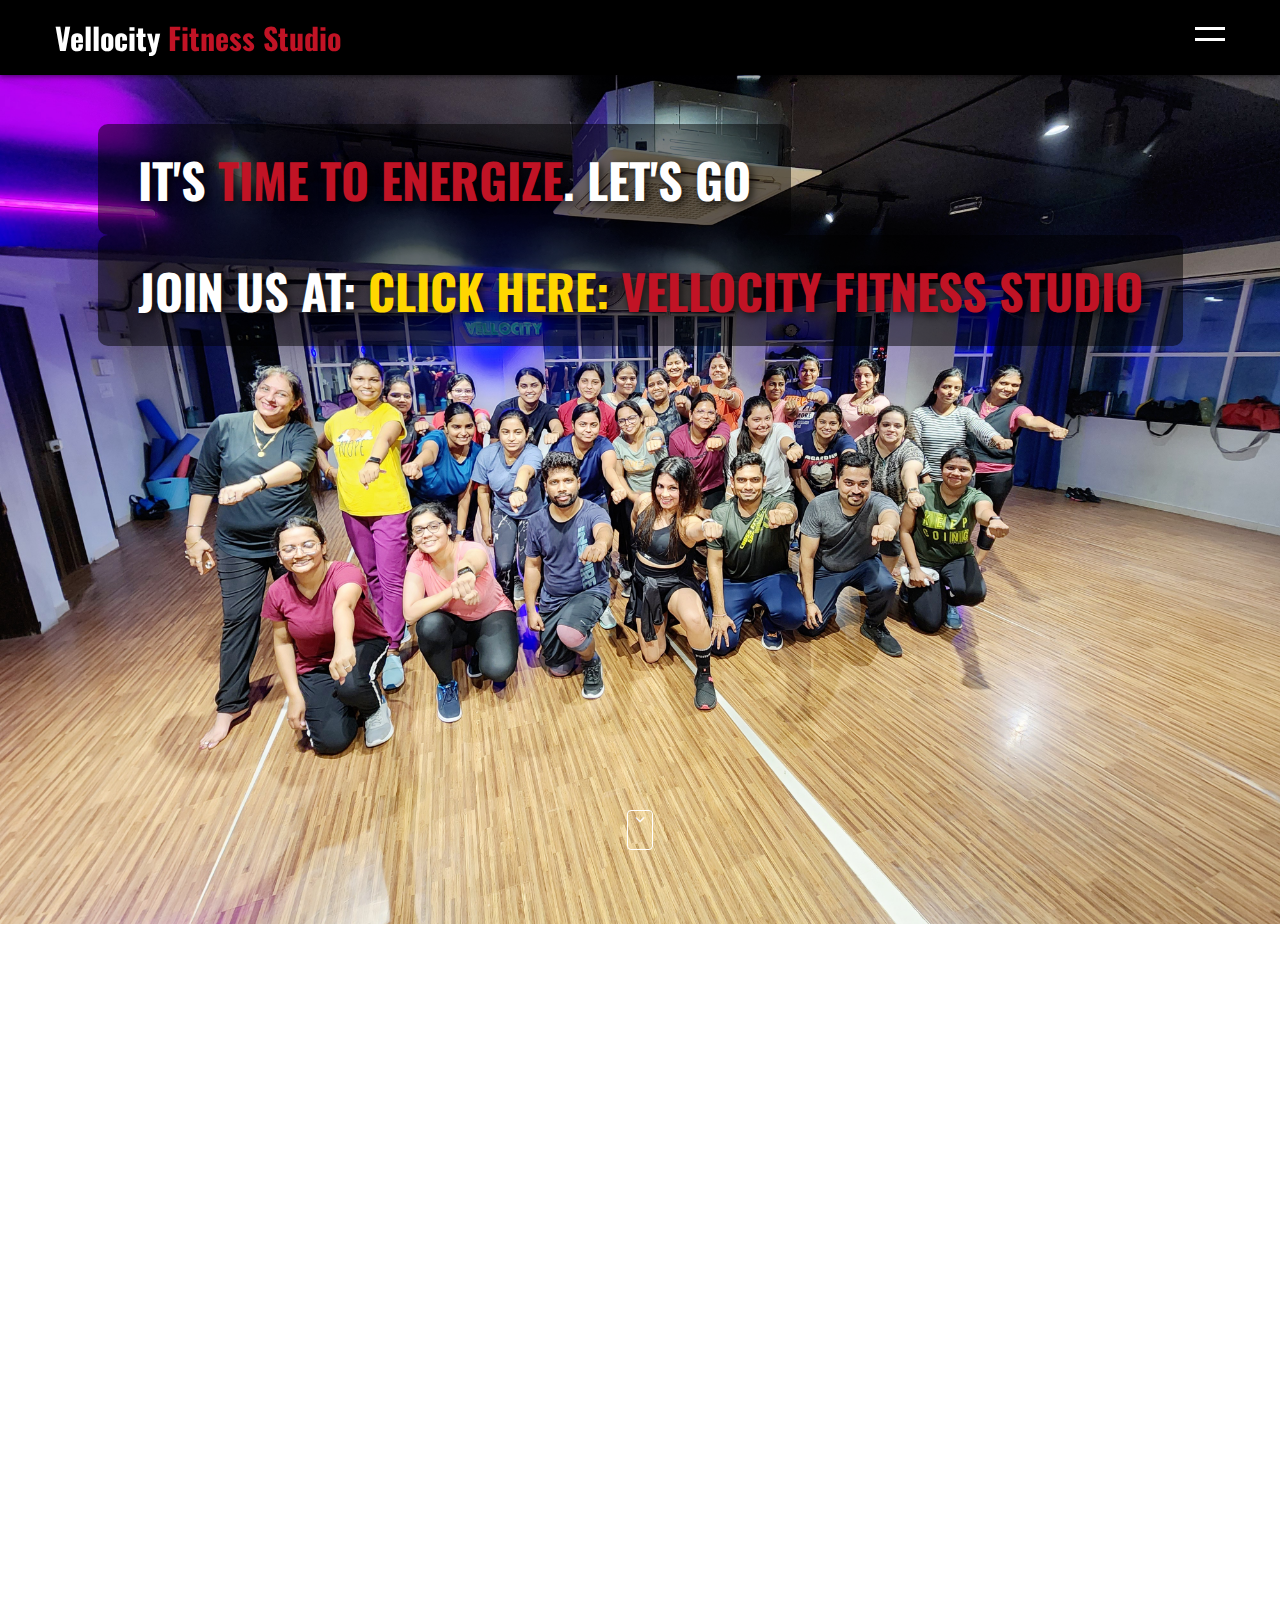
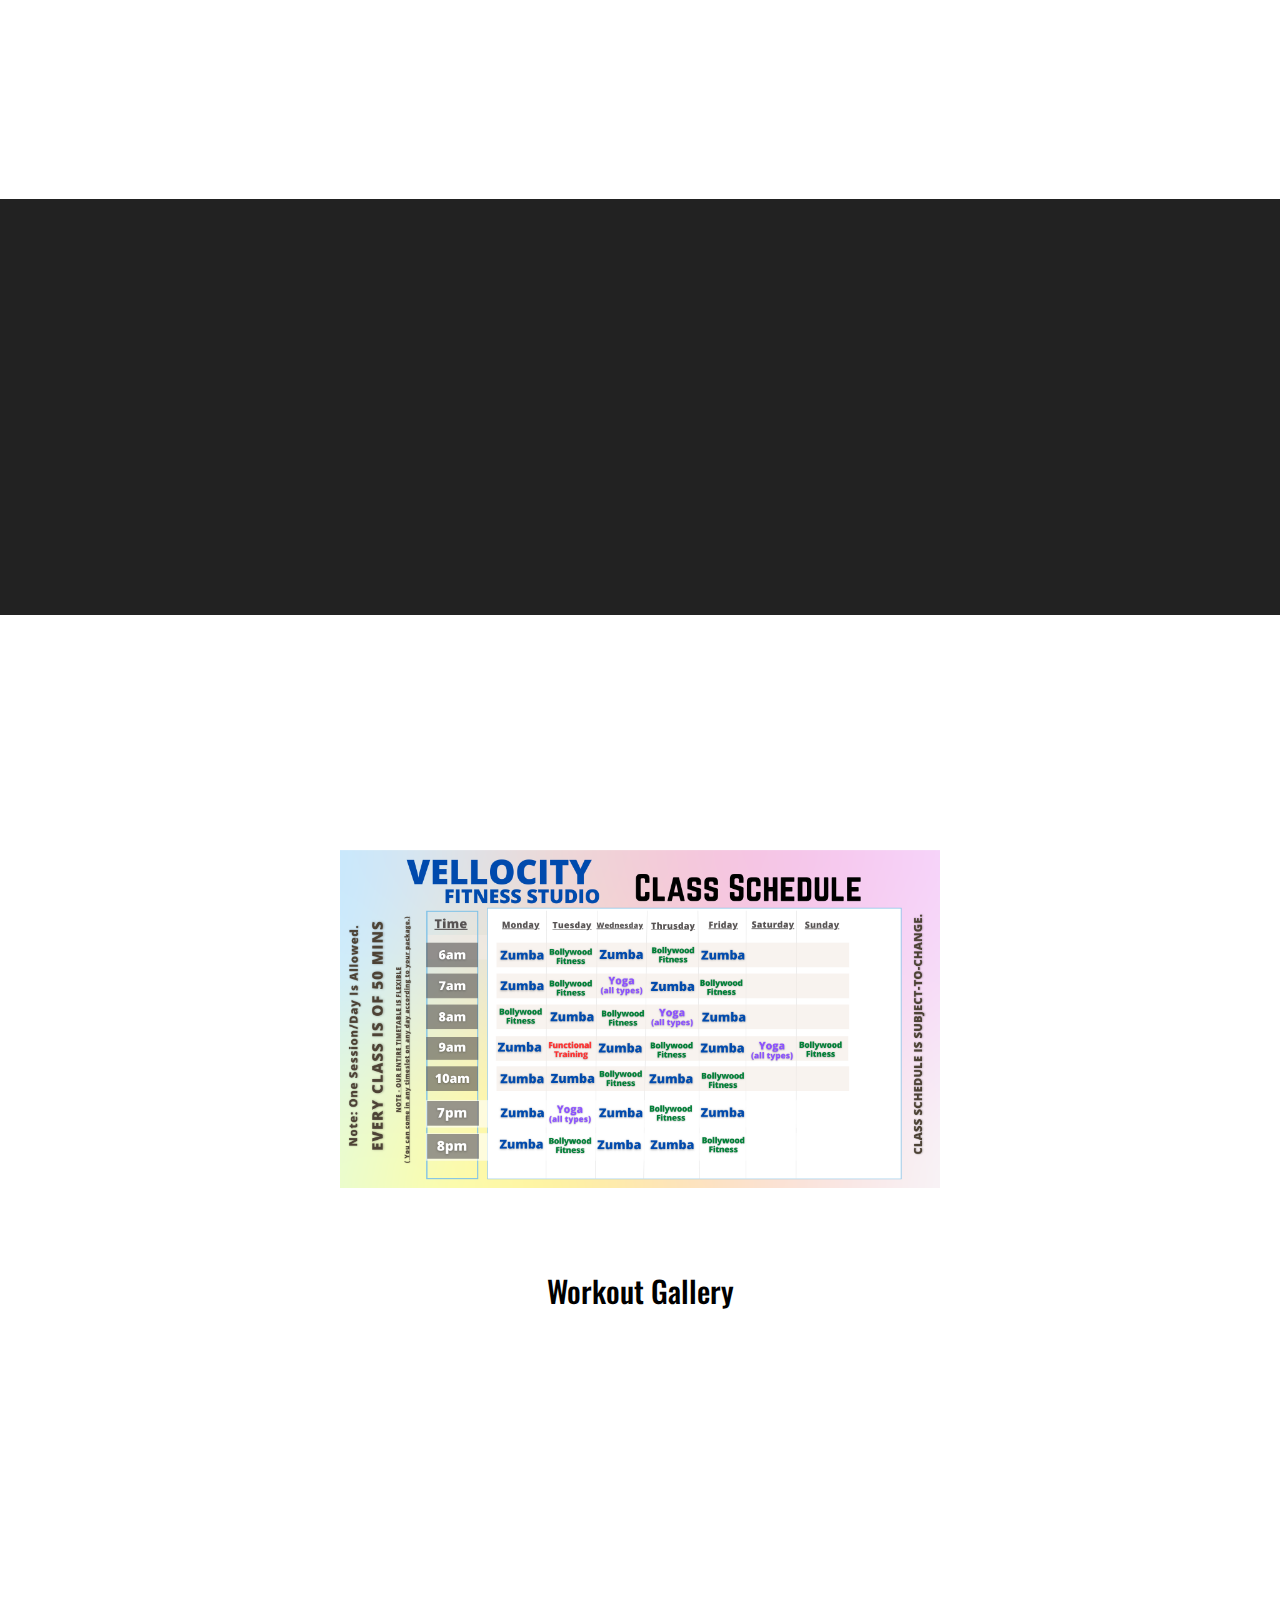
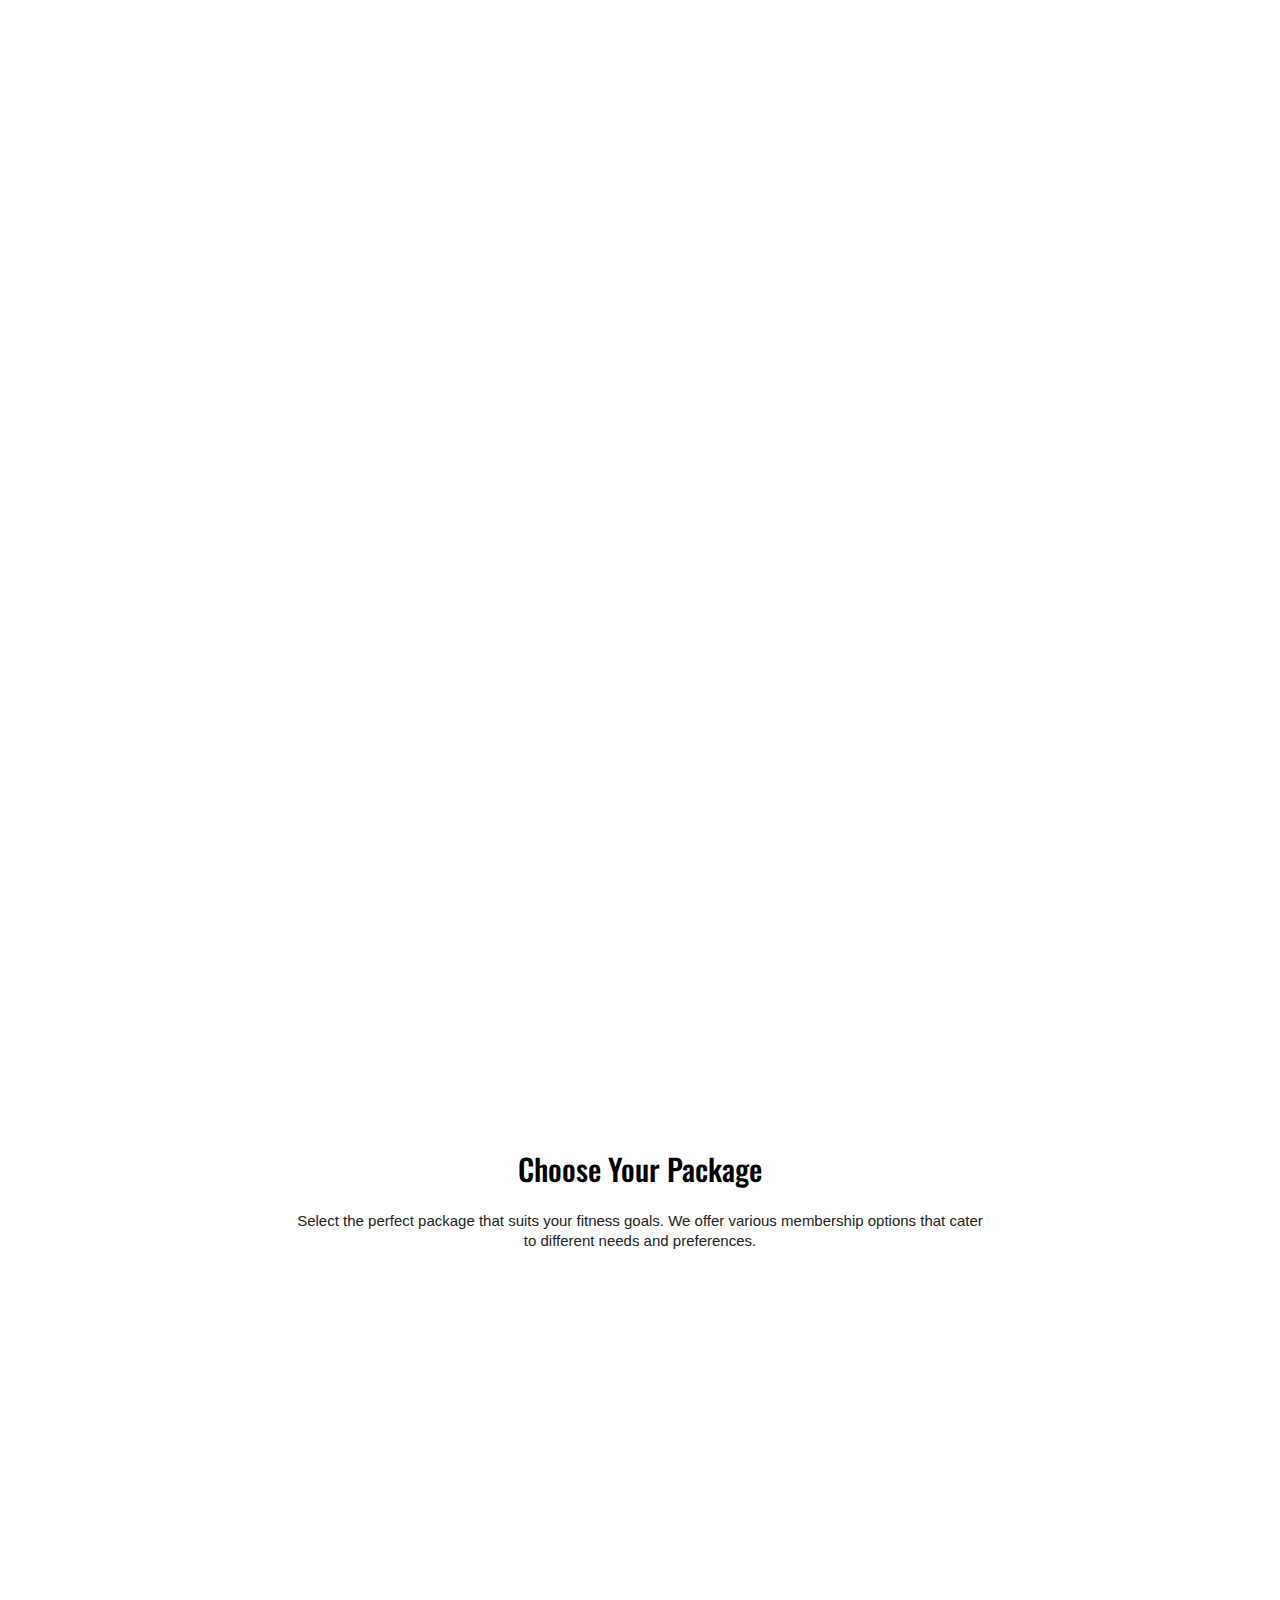
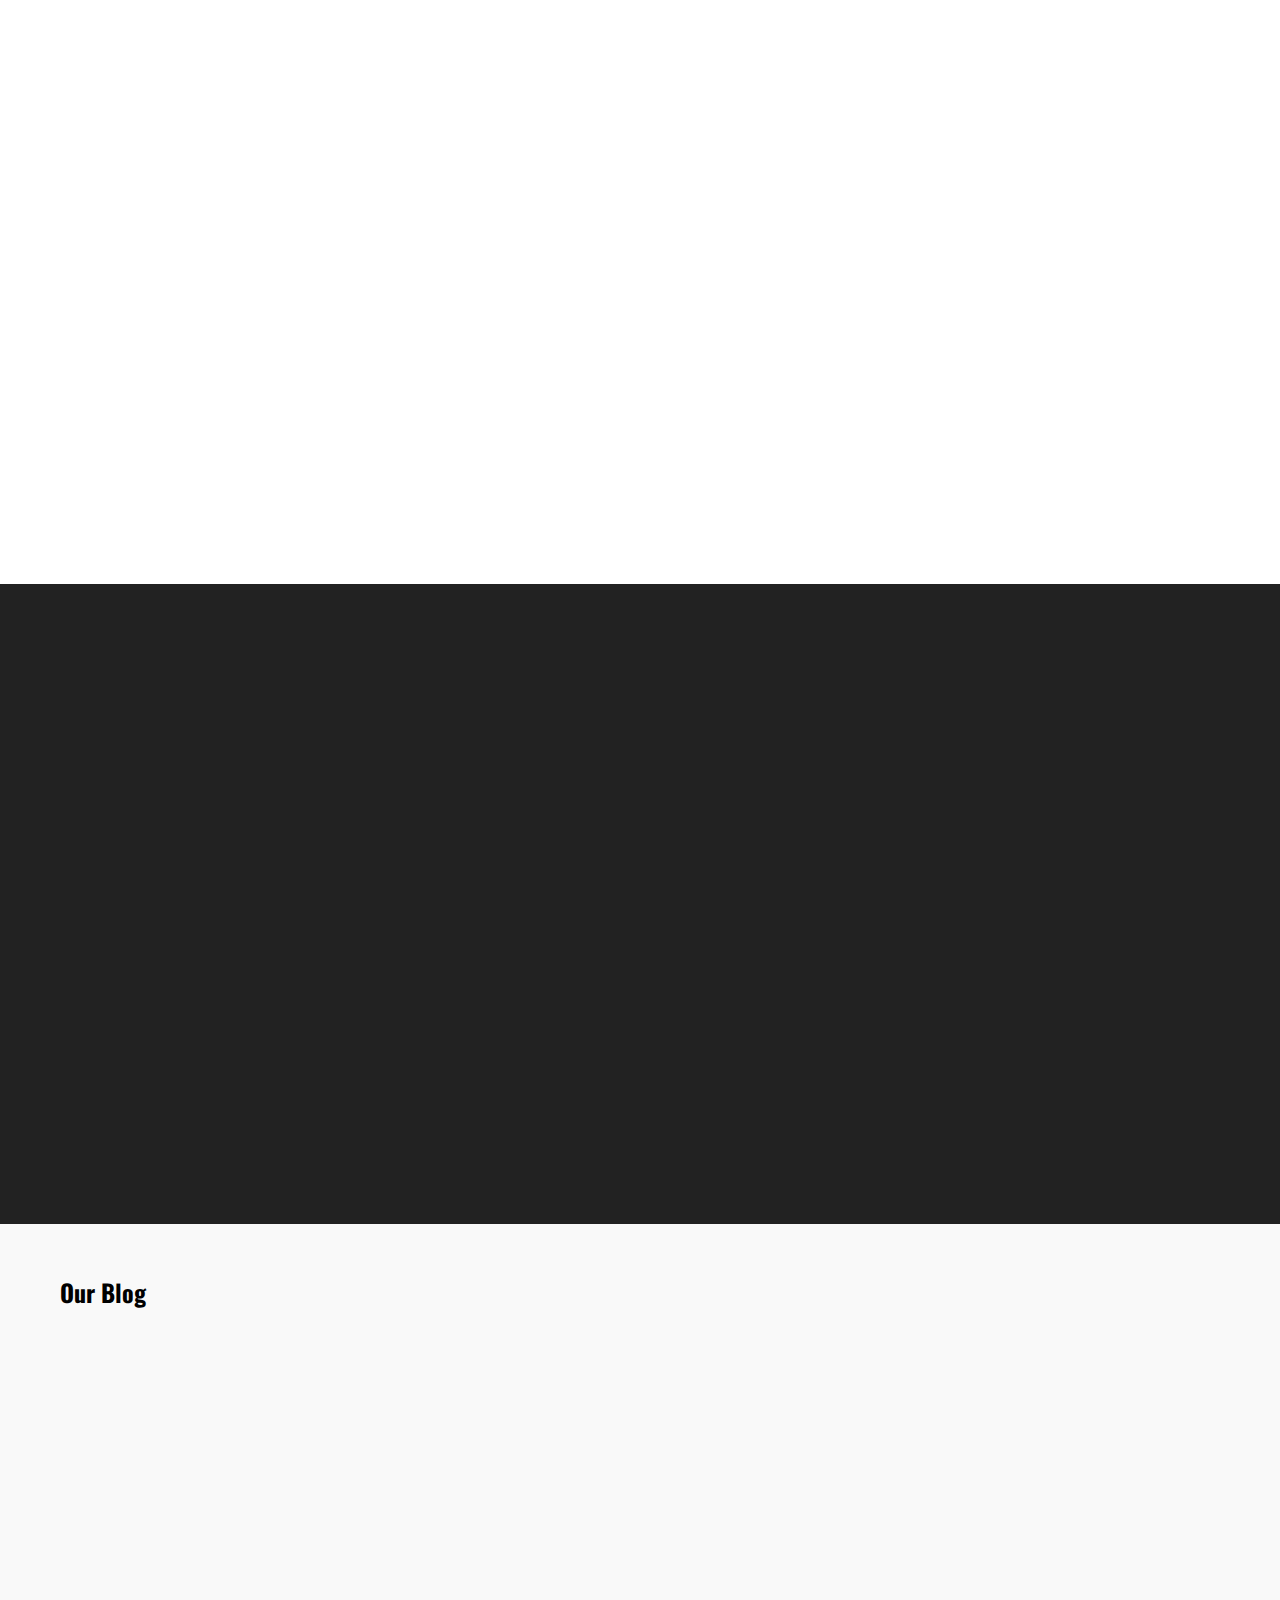
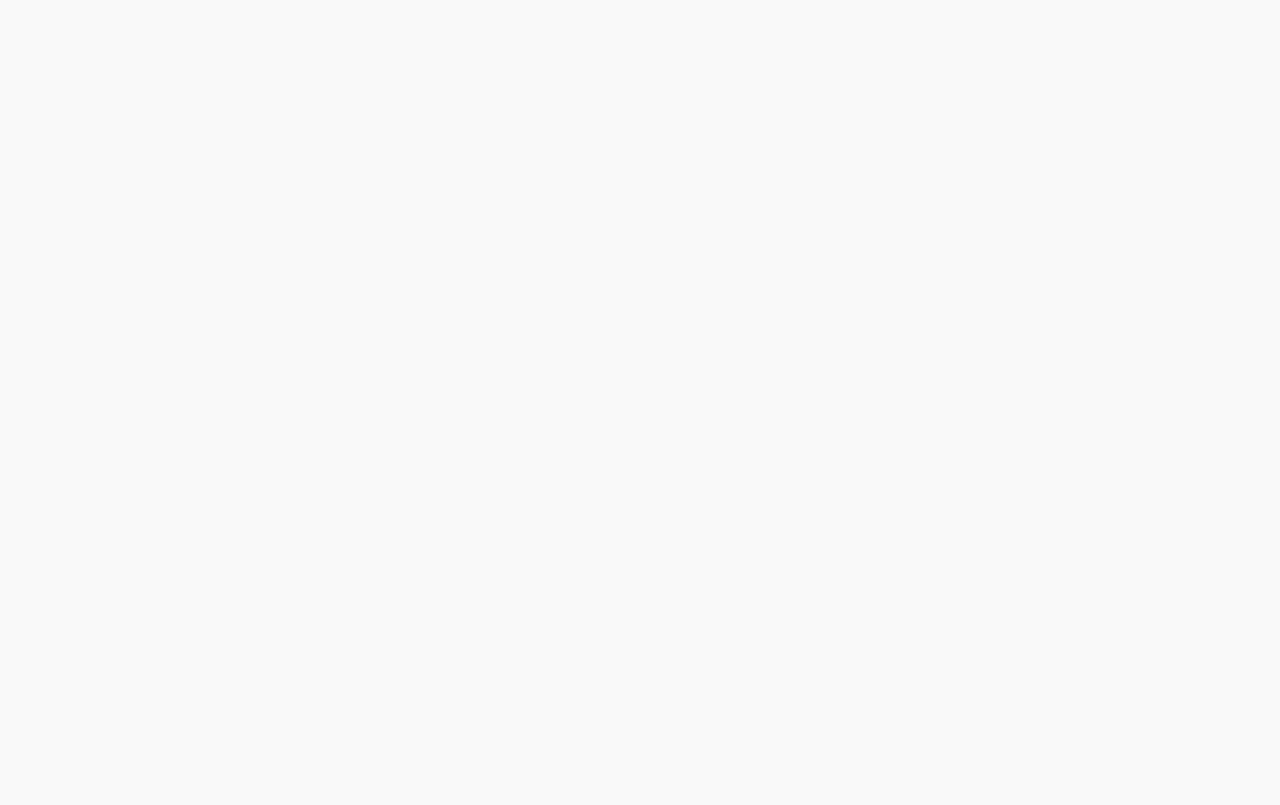
<file: index.html>
Here's your updated `index.html` for "Vellocity Fitness Studio" based on the provided business information:
<!DOCTYPE html>
<html>
<head>
    <title>Vellocity Fitness Studio - Wakad, Pune</title>
    <meta name="viewport" content="width=device-width, initial-scale=1">
    <link rel="stylesheet" href="css/animate.css">
    <link rel="stylesheet" type="text/css" href="css/style.css">
    <style>
        .wow:first-child {
            visibility: hidden;
        }
    </style>
</head>
<body>
 
 <!-- Start Header  -->
 <header>
     <div class="container">
        <div class="logo">
             <a href="">Vellocity <span>Fitness Studio</span></a>
        </div>
        <a href="javascript:void(0)" class="ham-burger">
           <span></span>    
           <span></span>
        </a>
        <div class="nav">
            <ul>
                <li><a href="#home">Home</a></li>
                <li><a href="#about">About</a></li>
                <li><a href="#schedule">Schedule</a></li>
                <li><a href="#price">Price</a></li>
                <li><a href="#contact">Contact</a></li>
                <li><a href="#blog">Blog</a></li>
            </ul>
        </div>
     </div>
 </header>
 <!-- End Header  -->

  <!-- Start Home -->
  <section class="home wow flash" id="home">
    <div class="container">
        <h1 class="wow slideInLeft" data-wow-delay="1s">It's <span>time to energize</span>. Let's go</h1>
        <h1 class="wow slideInRight" data-wow-delay="1s">
            Join us at: <a href="https://new-interface-b95f7b.zapier.app/" target="_blank" class="offer-link" aria-label="Learn about our packages and current offers">Click Here: <span>Vellocity Fitness Studio</span></a>
        </h1>
    </div>
    <!-- go down icon -->
    <a href="#about" class="go-down">
        <i class="fa fa-angle-down" aria-hidden="true"></i>
    </a>
  </section>
  <!-- End Home -->

 <!-- Start About -->
  <section class="about" id="about">
      <div class="container">
          <div class="content">
               <div class="box wow bounceInUp">
                   <div class="inner">
                       <div class="img">
                          <img src="images/about1.jpg" alt="about" />
                       </div>
                       <div class="text">
                           <h4>High-Energy Zumba</h4>
                           <p>Experience the thrill of Zumba with our expert-led classes that promise to keep you moving. Perfect for anyone looking to infuse fun and energy into their workout routine.</p>
                       </div>
                   </div>
               </div>
                <div class="box wow bounceInUp" data-wow-delay="0.2s">
                   <div class="inner">
                       <div class="img">
                          <img src="images/about2.jpg" alt="about" />
                       </div>
                       <div class="text">
                           <h4>Yoga & More</h4>
                           <p>Our versatile yoga sessions cater to all levels, providing a calm yet challenging class for every participant. Perfect for enhancing flexibility, balance, and overall wellness.</p>
                       </div>
                   </div>
               </div>
               <div class="box wow bounceInUp">
				<div class="inner">
					<div class="img">
					   <img src="images/about3.jpg" alt="about" />
					</div>
					<div class="text">
						<h4>Bollywood Fitness</h4>
						<p>Experience the vibrant energy of Bollywood dance with our Bolly-Fit classes. Perfect for those who love to dance and want to get fit in the process. Its amazing how much fun you can have while dancing.</p>
					</div>
				</div>
			</div>
          </div>
      </div>
  </section>
 <!-- End About -->




<!-- Start Today -->
 <section class="start-today">
    <div class="container">
         <div class="content">
              <div class="box text wow slideInLeft">
                 <h2>Start Your Fitness Journey Today</h2>
                 <p>Don't wait any longer to take the first step towards a healthier, happier you. Join Vellocity Fitness Studio and discover your potential.</p>
                 <a href="#contact" class="btn">Join Now</a>
              </div>
              <div class="box img wow slideInRight">
                 <img src="images/gallery4.jpg" alt="start today" />
              </div>
         </div>
    </div>
 </section>
<!-- End Start Today -->

<section class="schedule" id="schedule">
    <div class="container">
        <div class="content" style="display: flex; justify-content: center; align-items: center; flex-direction: column; width: 100%;">
            <div class="box text wow slideInLeft" style="width: 100%; text-align: center;">
                <h2>Class Schedule</h2>
                <p>
                    Explore our weekly class schedule designed for flexibility. Join us for Zumba, Yoga, and functional training sessions at times that suit you. Hover over the image to see our full timetable.
                </p>
            </div>
            <div class="schedule-image" style="width: 100%; display: flex; justify-content: center;">
                <img src="images/timetable.jpg" alt="Class Schedule Timetable" style="width: 80%; max-width: 600px; transition: transform 0.3s ease;" class="hover-image">
            </div>
        </div>
    </div>
</section>




<!-- Start Gallery -->
  <section class="gallery" id="gallery">
     <h2>Workout Gallery</h2>
    <div class="content">
         <div class="box wow slideInLeft">
             <img src="images/gallery1.jpg" alt="gallery" />
         </div>
         <div class="box wow slideInRight">
             <img src="images/gallery2.jpg" alt="gallery" />
         </div>
         <div class="box wow slideInLeft">
             <img src="images/gallery3.jpg" alt="gallery" />
         </div>
         <div class="box wow slideInRight">
             <img src="images/gallery5.jpg" alt="gallery" />
         </div>
    </div>
  </section>
<!-- End Gallery -->

<!-- Start Price -->
<section class="price-package" id="price">
    <div class="container">
        <h2>Choose Your Package</h2>
        <p class="title-p">Select the perfect package that suits your fitness goals. We offer various membership options that cater to different needs and preferences.</p>
        <div class="content">
            <div class="box wow bounceInUp">
                <div class="inner">
                    <div class="price-tag">
                        ₹2500 for 1 month
                    </div>
                    <div class="img">
                        <img src="images/price1.jpg" alt="price" />
                    </div>
                    <div class="text">
                        <h3>Basic Membership</h3>
                        <p>Access to gym facilities and all group classes. One-month membership. Contact for any offers.</p>
                        <a href="" class="btn">Join Now</a>
                    </div>
                </div>
            </div>
            <div class="box wow bounceInUp" data-wow-delay="0.2s">
                <div class="inner">
                    <div class="price-tag">
                        ₹6500 for 3 months
                    </div>
                    <div class="img">
                        <img src="images/price2.jpg" alt="price" />
                    </div>
                    <div class="text">
                        <h3>Standard Membership</h3>
                        <p>Enjoy a three-month membership with full access to our gym and classes. Save upto 20% off the standard rate. Contact for any offers.</p>
                        <a href="" class="btn">Join Now</a>
                    </div>
                </div>
            </div>
            <div class="box wow bounceInUp" data-wow-delay="0.4s">
                <div class="inner">
                    <div class="price-tag">
                        ₹12000 for 6 months
                    </div>
                    <div class="img">
                        <img src="images/price3.jpg" alt="price" />
                    </div>
                    <div class="text">
                        <h3>Premium Membership</h3>
                        <p>Six-month membership offering the most value with unlimited access and significant savings of more than 50%. Contact for any offers.</p>
                        <a href="" class="btn">Join Now</a>
                    </div>
                </div>
            </div>
            </div>
        </div>
    </div>
</section>

   <!-- End Price -->
  
   <!-- Start Contact -->
<section class="contact" id="contact">
	<div class="container">
	   <div class="content">
		   <div class="box text wow slideInRight">
				<h2>Get Connected with Vellocity Fitness Studio</h2>
				 <p class="title-p">Join us for a transformative fitness experience at the heart of Wakad, Pune. Reach out today to start your journey with Vellocity!</p>
				 <div class="info">
					 <ul>
						 <li><span class="fa fa-map-marker"></span> 202-203, 3rd Floor, Nisarg Tulip, above Vitalife clinic Nearest landmark Polaris hospital, Datta Mandir Rd, Wakad, Pune, Maharashtra 411057</li>
						 <li><span class="fa fa-phone"></span> +91 9766623660</li>
						 <li><span class="fa fa-envelope"></span> vellocityfds@gmail.com</li>
                         <a href="https://new-interface-b95f7b.zapier.app/" target="_blank">Click To Get to know about Packages and Current Offers.</a>

					 </ul>
				 </div>
				 <div class="social">
					  <a href="https://www.facebook.com/Vellocity"><span class="fa fa-facebook"></span></a>
					  <a href="https://instagram.com/vellocityfndstudio"><span class="fa fa-instagram-main"></span></a>
					  <a href="https://instagram.com/artteeofficial"><span class="fa fa-instagram-cold"></span></a>
					  <a href="https://www.youtube.com/@VellocityFitnessDanceStudio"><span class="fa fa-youtube-play"></span></a>
				 </div>
				 <div class="copy">
					 Powered By &copy; Vellocity Fitness Studio
				 </div>
		   </div>
		   <!-- Embed Google Maps -->
		   <div class="box map wow fadeIn">
			<iframe src="https://www.google.com/maps/embed?pb=!1m14!1m8!1m3!1d15125.672309818177!2d73.7641115!3d18.6002561!3m2!1i1024!2i768!4f13.1!3m3!1m2!1s0x3bc2b96e6f27c2df%3A0xb697a93cb6021c9b!2sVellocity%20Fitness%20Studio!5e0!3m2!1sen!2sin!4v1716822886343!5m2!1sen!2sin" width="600" height="450" style="border:0;" allowfullscreen="" loading="lazy" referrerpolicy="no-referrer-when-downgrade"></iframe>
		   </div>
	   </div>
	</div>
 </section>
 <!-- End Contact -->

 <!-- Start Blog -->
<section class="blog" id="blog">
    <div class="container">
        <h2>Our Blog</h2>
        <div class="content">
            <!-- Blog Post 1 -->
            <div class="box wow slideInLeft">
                <div class="inner">
                    <div class="img">
                        <img src="images/blog1.jpg" alt="Blog Post 1" />
                    </div>
                    <div class="text">
                        <h3>Welcome to Vellocity Fitness Studio Blog</h3>
                        <p>Stay updated with the latest news, fitness tips, and success stories from our members. Our blog aims to inspire and motivate you on your fitness journey.</p>
                        <a href="blog-post-1.html" class="btn">Read More</a>
                    </div>
                </div>
            </div>
            <!-- Additional blog posts can be added here -->
        </div>
    </div>
</section>
<!-- End Blog -->
 
  
   <!-- jquery -->
   <script src="https://ajax.googleapis.com/ajax/libs/jquery/3.4.1/jquery.min.js"></script>
  <script>
	  $(document).ready(function(){
  
		$(".ham-burger, .nav ul li a").click(function(){
		 
		  $(".nav").toggleClass("open")
  
		  $(".ham-burger").toggleClass("active");
		})      
		$(".accordian-container").click(function(){
		  $(".accordian-container").children(".body").slideUp();
		  $(".accordian-container").removeClass("active")
		  $(".accordian-container").children(".head").children("span").removeClass("fa-angle-down").addClass("fa-angle-up")
		  $(this).children(".body").slideDown();
		  $(this).addClass("active")
		  $(this).children(".head").children("span").removeClass("fa-angle-up").addClass("fa-angle-down")
		})
  
		 $(".nav ul li a, .go-down").click(function(event){
		   if(this.hash !== ""){
  
				event.preventDefault();
  
				var hash=this.hash; 
  
				$('html,body').animate({
				  scrollTop:$(hash).offset().top
				},800 , function(){
				   window.location.hash=hash;
				});
  
				// add active class in navigation
				$(".nav ul li a").removeClass("active")
				$(this).addClass("active")
		   }
		})
  })
  </script>
  
  <script src="js/wow.min.js"></script>
  <script>
	  wow = new WOW(
		{
		  animateClass: 'animated',
		  offset:       0,
		}
	  );
	  wow.init();
	</script>
  </body>
  </html>
</file>
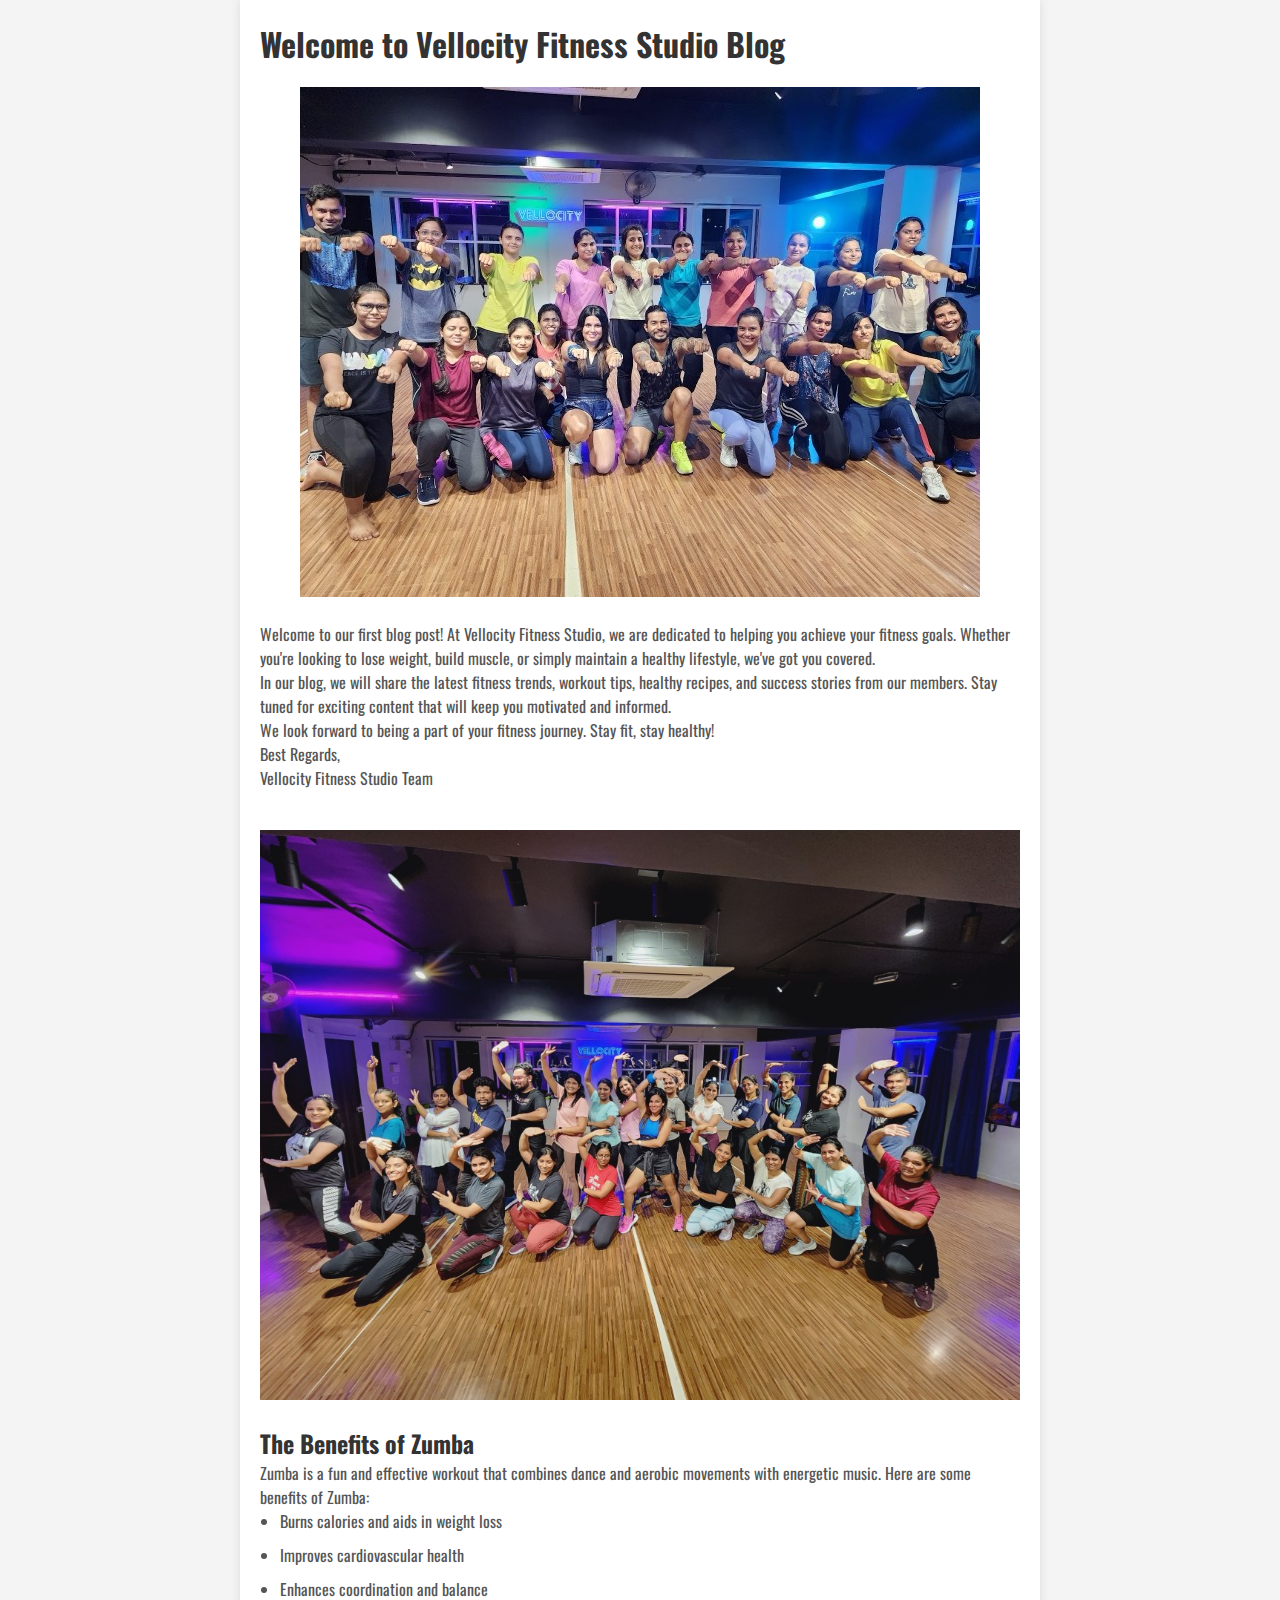
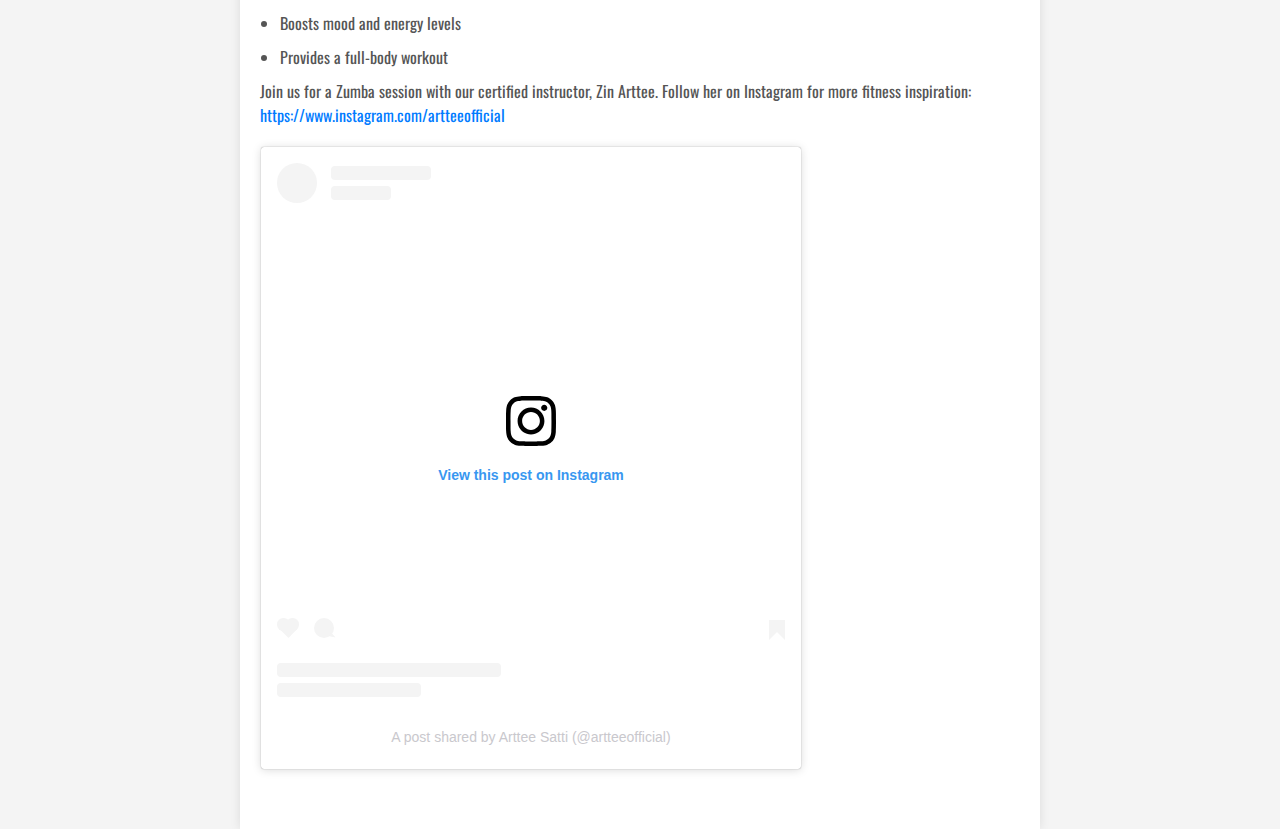
<file: blog-post-1.html>
<!DOCTYPE html>
<html lang="en">
<head>
    <meta charset="UTF-8">
    <meta name="viewport" content="width=device-width, initial-scale=1.0">
    <title>Vellocity Fitness Studio Blog</title>
    <link rel="stylesheet" type="text/css" href="css/style.css">
    <link rel="stylesheet" type="text/css" href="css/blog.css">
</head>
<body>

<!-- Start Blog Post -->
<section class="blog-post">
    <div class="container">
        <h1>Welcome to Vellocity Fitness Studio Blog</h1>
        <div class="content">
            <div class="post">
                <div class="img">
                    <img src="images/blog1.jpg" alt="Blog Post 1">
                </div>
                <div class="text">
                    <p>Welcome to our first blog post! At Vellocity Fitness Studio, we are dedicated to helping you achieve your fitness goals. Whether you're looking to lose weight, build muscle, or simply maintain a healthy lifestyle, we've got you covered.</p>
                    <p>In our blog, we will share the latest fitness trends, workout tips, healthy recipes, and success stories from our members. Stay tuned for exciting content that will keep you motivated and informed.</p>
                    <p>We look forward to being a part of your fitness journey. Stay fit, stay healthy!</p>
                    <p>Best Regards,<br>Vellocity Fitness Studio Team</p>
                </div>
            </div>

            <!-- New Blog Post -->
            <div class="post">
                <div class="img">
                    <img src="images/gallery4.jpg" alt="Zumba Benefits">
                </div>
                <div class="text">
                    <h2>The Benefits of Zumba</h2>
                    <p>Zumba is a fun and effective workout that combines dance and aerobic movements with energetic music. Here are some benefits of Zumba:</p>
                    <ul>
                        <li>Burns calories and aids in weight loss</li>
                        <li>Improves cardiovascular health</li>
                        <li>Enhances coordination and balance</li>
                        <li>Boosts mood and energy levels</li>
                        <li>Provides a full-body workout</li>
                    </ul>
                    <p>Join us for a Zumba session with our certified instructor, Zin Arttee. Follow her on Instagram for more fitness inspiration: <a href="https://www.instagram.com/artteeofficial" target="_blank">https://www.instagram.com/artteeofficial</a></p>
                    
                    <!-- Instagram Reel Embed -->
                    <div class="instagram-reel">
                        <blockquote class="instagram-media" data-instgrm-captioned data-instgrm-permalink="https://www.instagram.com/reel/C7Ew6SDsLXn/?utm_source=ig_embed&amp;utm_campaign=loading" data-instgrm-version="14" style=" background:#FFF; border:0; border-radius:3px; box-shadow:0 0 1px 0 rgba(0,0,0,0.5),0 1px 10px 0 rgba(0,0,0,0.15); margin: 1px; max-width:540px; min-width:326px; padding:0; width:99.375%; width:-webkit-calc(100% - 2px); width:calc(100% - 2px);"><div style="padding:16px;"> <a href="https://www.instagram.com/reel/C7Ew6SDsLXn/?utm_source=ig_embed&amp;utm_campaign=loading" style=" background:#FFFFFF; line-height:0; padding:0 0; text-align:center; text-decoration:none; width:100%;" target="_blank"> <div style=" display: flex; flex-direction: row; align-items: center;"> <div style="background-color: #F4F4F4; border-radius: 50%; flex-grow: 0; height: 40px; margin-right: 14px; width: 40px;"></div> <div style="display: flex; flex-direction: column; flex-grow: 1; justify-content: center;"> <div style=" background-color: #F4F4F4; border-radius: 4px; flex-grow: 0; height: 14px; margin-bottom: 6px; width: 100px;"></div> <div style=" background-color: #F4F4F4; border-radius: 4px; flex-grow: 0; height: 14px; width: 60px;"></div></div></div><div style="padding: 19% 0;"></div> <div style="display:block; height:50px; margin:0 auto 12px; width:50px;"><svg width="50px" height="50px" viewBox="0 0 60 60" version="1.1" xmlns="https://www.w3.org/2000/svg" xmlns:xlink="https://www.w3.org/1999/xlink"><g stroke="none" stroke-width="1" fill="none" fill-rule="evenodd"><g transform="translate(-511.000000, -20.000000)" fill="#000000"><g><path d="M556.869,30.41 C554.814,30.41 553.148,32.076 553.148,34.131 C553.148,36.186 554.814,37.852 556.869,37.852 C558.924,37.852 560.59,36.186 560.59,34.131 C560.59,32.076 558.924,30.41 556.869,30.41 M541,60.657 C535.114,60.657 530.342,55.887 530.342,50 C530.342,44.114 535.114,39.342 541,39.342 C546.887,39.342 551.658,44.114 551.658,50 C551.658,55.887 546.887,60.657 541,60.657 M541,33.886 C532.1,33.886 524.886,41.1 524.886,50 C524.886,58.899 532.1,66.113 541,66.113 C549.9,66.113 557.115,58.899 557.115,50 C557.115,41.1 549.9,33.886 541,33.886 M565.378,62.101 C565.244,65.022 564.756,66.606 564.346,67.663 C563.803,69.06 563.154,70.057 562.106,71.106 C561.058,72.155 560.06,72.803 558.662,73.347 C557.607,73.757 556.021,74.244 553.102,74.378 C549.944,74.521 548.997,74.552 541,74.552 C533.003,74.552 532.056,74.521 528.898,74.378 C525.979,74.244 524.393,73.757 523.338,73.347 C521.94,72.803 520.942,72.155 519.894,71.106 C518.846,70.057 518.197,69.06 517.654,67.663 C517.244,66.606 516.755,65.022 516.623,62.101 C516.479,58.943 516.448,57.996 516.448,50 C516.448,42.003 516.479,41.056 516.623,37.899 C516.755,34.978 517.244,33.391 517.654,32.338 C518.197,30.938 518.846,29.942 519.894,28.894 C520.942,27.846 521.94,27.196 523.338,26.654 C524.393,26.244 525.979,25.756 528.898,25.623 C532.057,25.479 533.004,25.448 541,25.448 C548.997,25.448 549.943,25.479 553.102,25.623 C556.021,25.756 557.607,26.244 558.662,26.654 C560.06,27.196 561.058,27.846 562.106,28.894 C563.154,29.942 563.803,30.938 564.346,32.338 C564.756,33.391 565.244,34.978 565.378,37.899 C565.522,41.056 565.552,42.003 565.552,50 C565.552,57.996 565.522,58.943 565.378,62.101 M570.82,37.631 C570.674,34.438 570.167,32.258 569.425,30.349 C568.659,28.377 567.633,26.702 565.965,25.035 C564.297,23.368 562.623,22.342 560.652,21.575 C558.743,20.834 556.562,20.326 553.369,20.18 C550.169,20.033 549.148,20 541,20 C532.853,20 531.831,20.033 528.631,20.18 C525.438,20.326 523.257,20.834 521.349,21.575 C519.376,22.342 517.703,23.368 516.035,25.035 C514.368,26.702 513.342,28.377 512.574,30.349 C511.834,32.258 511.326,34.438 511.181,37.631 C511.035,40.831 511,41.851 511,50 C511,58.147 511.035,59.17 511.181,62.369 C511.326,65.562 511.834,67.743 512.574,69.651 C513.342,71.625 514.368,73.296 516.035,74.965 C517.703,76.634 519.376,77.658 521.349,78.425 C523.257,79.167 525.438,79.673 528.631,79.82 C531.831,79.965 532.853,80.001 541,80.001 C549.148,80.001 550.169,79.965 553.369,79.82 C556.562,79.673 558.743,79.167 560.652,78.425 C562.623,77.658 564.297,76.634 565.965,74.965 C567.633,73.296 568.659,71.625 569.425,69.651 C570.167,67.743 570.674,65.562 570.82,62.369 C570.966,59.17 571,58.147 571,50 C571,41.851 570.966,40.831 570.82,37.631"></path></g></g></g></svg></div><div style="padding-top: 8px;"> <div style=" color:#3897f0; font-family:Arial,sans-serif; font-size:14px; font-style:normal; font-weight:550; line-height:18px;">View this post on Instagram</div></div><div style="padding: 12.5% 0;"></div> <div style="display: flex; flex-direction: row; margin-bottom: 14px; align-items: center;"><div> <div style="background-color: #F4F4F4; border-radius: 50%; height: 12.5px; width: 12.5px; transform: translateX(0px) translateY(7px);"></div> <div style="background-color: #F4F4F4; height: 12.5px; transform: rotate(-45deg) translateX(3px) translateY(1px); width: 12.5px; flex-grow: 0; margin-right: 14px; margin-left: 2px;"></div> <div style="background-color: #F4F4F4; border-radius: 50%; height: 12.5px; width: 12.5px; transform: translateX(9px) translateY(-18px);"></div></div><div style="margin-left: 8px;"> <div style=" background-color: #F4F4F4; border-radius: 50%; flex-grow: 0; height: 20px; width: 20px;"></div> <div style=" width: 0; height: 0; border-top: 2px solid transparent; border-left: 6px solid #f4f4f4; border-bottom: 2px solid transparent; transform: translateX(16px) translateY(-4px) rotate(30deg)"></div></div><div style="margin-left: auto;"> <div style=" width: 0px; border-top: 8px solid #F4F4F4; border-right: 8px solid transparent; transform: translateY(16px);"></div> <div style=" background-color: #F4F4F4; flex-grow: 0; height: 12px; width: 16px; transform: translateY(-4px);"></div> <div style=" width: 0; height: 0; border-top: 8px solid #F4F4F4; border-left: 8px solid transparent; transform: translateY(-4px) translateX(8px);"></div></div></div> <div style="display: flex; flex-direction: column; flex-grow: 1; justify-content: center; margin-bottom: 24px;"> <div style=" background-color: #F4F4F4; border-radius: 4px; flex-grow: 0; height: 14px; margin-bottom: 6px; width: 224px;"></div> <div style=" background-color: #F4F4F4; border-radius: 4px; flex-grow: 0; height: 14px; width: 144px;"></div></div></a><p style=" color:#c9c8cd; font-family:Arial,sans-serif; font-size:14px; line-height:17px; margin-bottom:0; margin-top:8px; overflow:hidden; padding:8px 0 7px; text-align:center; text-overflow:ellipsis; white-space:nowrap;"><a href="https://www.instagram.com/reel/C7Ew6SDsLXn/?utm_source=ig_embed&amp;utm_campaign=loading" style=" color:#c9c8cd; font-family:Arial,sans-serif; font-size:14px; font-style:normal; font-weight:normal; line-height:17px; text-decoration:none;" target="_blank">A post shared by Arttee Satti (@artteeofficial)</a></p></div>
                        </blockquote> 
                        <script async src="//www.instagram.com/embed.js"></script>
                    </div>
                </div>
            </div>
        </div>
    </div>
</section>
<!-- End Blog Post -->

<!-- jquery -->
<script src="https://ajax.googleapis.com/ajax/libs/jquery/3.4.1/jquery.min.js"></script>
<script src="js/wow.min.js"></script>
<script>
    new WOW().init();
</script>
</body>
</html>
</file>
<file: css/blog.css>
body {
    font-family: Arial, sans-serif;
    background-color: #f4f4f4;
    margin: 0;
    padding: 0;
}

.container {
    max-width: 800px;
    margin: 0 auto;
    padding: 20px;
    background-color: #fff;
    box-shadow: 0 0 10px rgba(0, 0, 0, 0.1);
}

h1, h2 {
    color: #333;
}

.blog-post .content {
    margin-top: 20px;
}

.blog-post .post {
    margin-bottom: 40px;
}

.blog-post .post .img {
    text-align: center;
    margin-bottom: 20px;
}

.blog-post .post .img img {
    max-width: 100%;
    height: auto;
}

.blog-post .post .text {
    color: #555;
}

.blog-post .post .text ul {
    list-style-type: disc;
    padding-left: 20px;
}

.blog-post .post .text ul li {
    margin-bottom: 10px;
}

.blog-post .post .text a {
    color: #007bff;
    text-decoration: none;
}

.blog-post .post .text a:hover {
    text-decoration: underline;
}

.instagram-reel {
    margin-top: 20px;
    text-align: center;
}
</file>
<file: css/style.css>
@import url('https://fonts.googleapis.com/css?family=Oswald:300,400,500,600,700&display=swap');
@import url('https://stackpath.bootstrapcdn.com/font-awesome/4.7.0/css/font-awesome.min.css');
@import url('https://fonts.googleapis.com/css?family=Open+Sans&display=swap');

body{
	margin:0;
	padding:0;
	overflow-x: hidden;
}

*{
	box-sizing: border-box;
	margin:0;
	padding:0;
	font-family: 'Oswald', sans-serif;
}

/*Header*/

header {
    position: fixed;
    left: 0;
    top: 0;
    width: 100%;
    z-index: 1000; /* Ensure header is always on top */
    background-color: #000000;
    padding: 15px;
    box-shadow: 0 2px 5px rgba(0, 0, 0, 0.5); /* Optional: adds shadow for depth */
}

header .container {
    display: flex;
    justify-content: space-between;
    align-items: center;
}

header .logo a {
    font-size: 30px;
    text-decoration: none;
    color: #ffffff;
    font-weight: 700;
}

header .logo a span {
    color: #c11325;
}

header .nav {
    position: fixed;
    background-color: #c11325;
    width: 280px;
    top: 0;
    right: 0;
    height: 100%;
    z-index: 99;
    padding: 100px 0 15px;
    transform: translateX(100%);
    transition: transform 0.5s ease;
    overflow-y: auto; /* Add this line to allow scrolling within the nav */
}

header .nav.open {
    transform: translateX(0);
}

header .nav ul {
    list-style: none;
    margin: 0;
    padding: 0;
}

header .nav ul li {
    display: block;
}

header .nav ul li a {
    text-decoration: none;
    font-size: 30px;
    font-weight: 400;
    color: #ffffff;
    display: block;
    position: relative;
    padding: 10px 30px;
}

header .nav ul li a.active::before,
header .nav ul li a:hover::before {
    content: '';
    position: absolute;
    left: 0;
    top: 0;
    height: 100%;
    width: 100%;
    background-color: #000000;
    opacity: 0.2;
    transition: width 0.5s ease;
    z-index: -1;
}

header .nav ul li a::before {
    content: '';
    position: absolute;
    left: 0;
    top: 0;
    height: 100%;
    width: 0;
    background-color: #000000;
    opacity: 0.2;
    transition: width 0.5s ease;
    z-index: -1;
}

header .ham-burger {
    display: inline-block;
    position: relative;
    z-index: 100;
    cursor: pointer;
}

header .ham-burger span {
    height: 3px;
    margin-bottom: 8px;
    display: block;
    background-color: #ffffff;
    width: 30px;
    transition: transform 0.5s ease;
}

header .ham-burger span:nth-child(1) {
    transform-origin: left top;
}

header .ham-burger span:nth-child(2) {
    transform-origin: left bottom;
}

header .ham-burger.active span:nth-child(1) {
    transform: rotate(45deg) translateY(-6px);
}

header .ham-burger.active span:nth-child(2) {
    transform: rotate(-45deg) translateY(6px);
}

.container {
    max-width: 1170px;
    margin: auto;
}

/*Home section*/
.home {
    height: 100vh;
    background-image: url('../images/home.jpg');
    background-size: cover;
    background-position: center; /* Ensure background is well positioned */
    display: flex;
    flex-direction: column;
    justify-content: center; /* Center content vertically */
    align-items: center; /* Center content horizontally */
    padding-top: 100px; /* Add padding to push content below the header */
}


.home .go-down{
  position: absolute;
  bottom: 50px;
  width: 26px;
  height:40px;
  border:1px solid #ffffff;
  display: block;
  border-radius:4px;
  text-align: center;
  left:50%;
  margin-left: -13px;
}
.home .go-down .fa{
	color:#ffffff;
	-webkit-animation: goDown 1s ease infinite;
	animation: goDown 1s ease infinite;
}
@-webkit-keyframes goDown{
	0%{transform: translateY(0);opacity:.5}
	100%{transform: translateY(10px);}
}
@keyframes goDown {
    0% { transform: translateY(0); opacity: 0.5; }
    50% { opacity: 1; }
    100% { transform: translateY(10px); opacity: 0.5; }
}
.home .container{
  -webkit-display: flex;
  display: flex;
  flex-direction: column;
  flex-grow: 1;
}

.home h1 {
    color: #FFFFFF;
    font-size: 48px;
    font-weight: bold;
    text-transform: uppercase;
    text-shadow: 3px 3px 10px rgba(0, 0, 0, 0.8); /* Enhanced text shadow for better readability */
    background-color: rgba(0, 0, 0, 0.5); /* Semi-transparent background for text */
    padding: 20px 40px;
    border-radius: 10px;
    width: fit-content;
    transition: background-color 0.5s ease; /* Smooth transition for hover effects */
}


.home a.offer-link {
    color: #FFD700;
    text-decoration: none;
    transition: color 0.3s ease;
}

.home a.offer-link:hover {
    color: #FFFFFF; /* Change link color on hover for better visibility */
    background-color: rgba(255, 215, 0, 0.5); /* Optional: Highlight background on hover */
}

.home h1 span{
	color: #c11325;  
}


/*About section*/

.about{
	padding:80px 0px;
	background-color:#ffffff;
}

.about .content{ 
 -webkit-display: flex;
 display: flex;
}
.about .content .box{
	flex:0 0 33.33%;
	max-width: 33.33%;
	padding:15px;
}
.about .content .box .inner{
	background-color:#222222;
}
.about .content .box:nth-child(2) .inner{
	background-color: #c11325;
}
.about .content .box .inner .img img{
	width: 100%;
}
.about .content .box .inner .text{
	padding:30px;
}

.about .content .box .inner .text h4{
  font-size: 20px;
  margin:0;
  padding: 0px 0px 15px;
  font-weight: 500;
  color:#ffffff;
 text-transform: capitalize;
  text-align: center;
}
.about .content .box .inner .text p{
	font-size: 15px;
	line-height:20px;
	color:#ffffff;
	text-align: center;
	margin:0;
	font-family: 'Open Sans', sans-serif;
}


/*Service Section*/
.service{
	padding:80px 0px;
	background-color: #c11325;
}

.service .content{
	-webkit-display:flex;
	display:flex;
}

.service .content .box{
	flex:0 0 50%;
	max-width: 50%;
	padding:15px;
}

.service .content .text h2{
	font-size: 30px;
	font-weight: 500;
	color:#ffffff;
	padding:0px 0px 20px;
}

.service .content .text p{
    font-size: 15px;
	line-height:20px;
	color:#ffffff;
	margin:0;
	padding:0px 0px 20px;
	font-family: 'Open Sans', sans-serif;
}

.service .content .text .btn{
	padding:8px 30px;
	background-color: #222222;
	color:#ffffff;
	text-decoration: none;
	display: inline-block;
	border:1px solid transparent;
	cursor: pointer;
	-webkit-transition: all .5s ease;
	transition: all .5s ease;
}

.service .content .text .btn:hover{
	border:1px solid #ffffff;
	color:#ffffff;
	background-color: transparent;
}
.service .content .accordian-container{
	margin-bottom: 5px;
}
.service .content .accordian-container .head{
	background-color:rgba(0,0,0,0.2);
	position: relative;
	padding:12px 15px;
	cursor: pointer;
}
.service .content .accordian-container .head .fa{
	position: absolute;
	right: 10px;
	top:13px;
	color:#ffffff;
	height:30px;
	width: 30px;
	text-align: center;
	line-height: 30px;
	color:#ffffff;
	border-radius: 50%;
}
.service .content .accordian-container .head h4{
  font-size: 20px;
  margin:0;
  padding:0;
  font-weight: 500;
  color: #ffffff;
  text-transform: capitalize;
}
.service .content .accordian-container.active .head{
  background-color: #222222;	
}
.service .content .accordian-container .body{
	display: none;
	padding:15px;
	background-color: #222222;
	border-top:1px solid #333333;
}

.service .content .accordian-container:nth-child(1) .body{
	display: block;
}
.service .content .accordian-container .body p{
    font-size: 15px;
	line-height:20px;
	color:#ffffff;
	margin:0;
	padding:0;
	font-family: 'Open Sans', sans-serif;	
}


/*Classes Section*/

.classes{
	padding:80px 0px 50px;
	background-color: #ffffff;
}

.classes .content{
	-webkit-display: flex;
	display: flex;
}

.classes .content .box{
	padding:15px;
	flex:0 0 50%;
	max-width: 50%;
}

.classes .content .img img{
	width: 100%;
	-webkit-transform: rotateY(180deg);
	transform: rotateY(180deg);
}

.classes .content .text h2{
    font-size: 30px;
    font-weight: 500;
    color: #000000;
    padding: 0px 0px 20px;
}

.classes .content .text p{
	font-size: 15px;
    line-height: 20px;
    color: #000000;
    margin: 0;
    padding: 0px 0px 30px;
    font-family: 'Open Sans', sans-serif;
}


.classes .content .class-items .item{
	margin-bottom: 30px;
	display: flex;
}
.classes .content .class-items .item:nth-child(1){
 background-color: #222222;
}
.classes .content .class-items .item:nth-child(2){
 background-color: #c11325;
}
.classes .content .class-items .item .item-text{
	padding: 15px;
	display: flex;
	flex-direction: column;
	justify-content: center;
}
.classes .content .class-items .item .item-text,
.classes .content .class-items .item .item-img{
	flex:0 0 50%;
	max-width: 50%;
	position: relative;
}

.classes .content .class-items .item .item-img img{
 width: 100%;
 display: block;
}
.classes .content .class-items .item .item-img .price{
	position: absolute;
	height: 50px;
	width: 60px;
	font-size:20px;
	font-weight: 500; 
	color:#ffffff;
	text-align: center;
	line-height: 50px;
}
.classes .content .class-items .item:nth-child(1) .item-img .price{
 background-color: #c11325;
 left:0;
 top:0;
}
.classes .content .class-items .item:nth-child(2) .item-img .price{
 background-color: #222222;
 right:0;
 top:0;
}
.classes .content .class-items .item .item-text h4{
	font-size: 20px;
    margin: 0;
    padding: 0px 0px 15px;
    font-weight: 500;
    color: #ffffff;
    text-transform: capitalize;
    text-align: left;
}

.classes .content .class-items .item .item-text p{
	font-size: 15px;
    line-height: 20px;
    color: #ffffff;
    text-align:left;
    margin: 0;
    padding:0 0 20px;
    font-family: 'Open Sans', sans-serif;
}
.classes .content .class-items .item .item-text a{
 font-size: 16px;
 text-decoration: none;
 display: inline-block;
}

.classes .content .class-items .item .item-text a{
	color:#ffffff;
}




/*Start Today Section*/
.start-today{
	background-color: #222222;
}

.start-today .content{
	-webkit-display: flex;
	display: flex;
	align-items: center;
}

.start-today .content .box{
	flex:0 0 50%;
	max-width: 50%;
	padding:0px 15px;
}

.start-today .content .img img{
	width: 100%;
	display: block;
}

.start-today .content .text h2{
	font-size: 30px;
    font-weight: 500;
    color: #ffffff;
    padding: 0px 0px 20px;
}

.start-today .content .text p{
	font-size: 15px;
    line-height: 20px;
    color: #ffffff;
    margin: 0;
    padding: 0px 0px 20px;
    font-family: 'Open Sans', sans-serif;
}

.start-today .content .text .btn{
	padding: 8px 30px;
    background-color: #c11325;
    color: #ffffff;
    text-decoration: none;
    display: inline-block;
    border: 1px solid transparent;
    cursor: pointer;
    -webkit-transition: all .5s ease;
    transition: all .5s ease;
}

.start-today .content .text .btn:hover{
	color:#ffffff;
	border-color: #ffffff;
	background-color: transparent;
}




/*Class Schedule Section*/
.schedule {
	padding: 80px 0px;
}

.schedule .content {
	display: flex;
	flex-direction: column; /* Ensures content stacks vertically */
	align-items: center; /* Center aligns the content */
	justify-content: center; /* Center justifies the content */
	width: 100%;
}

.schedule .content .box {
	width: 100%; /* Full width to each box to center and use the maximum space */
	padding: 15px;
}

.schedule .content .text h2 {
	font-size: 30px;
	font-weight: 500;
	color: #000000;
	padding-bottom: 20px;
}

.schedule .content .text p {
	font-size: 15px;
	line-height: 20px;
	color: #222222;
	font-family: 'Open Sans', sans-serif;
	padding-bottom: 20px;
}

/* Ensures images inside text class are not transformed */
.schedule .content .text img {
	width: 100%; /* Full width */
	transform: none; /* Removes any transformation */
}

.schedule .content .timing .table {
	width: 100%;
	border-collapse: collapse;
}

.schedule .content .timing .table td {
	border: 1px solid #dfdfdf;
	padding: 8px;
	font-size: 15px;
	text-align: center;
	color: #222222;
}

.schedule .content .timing .table tr:nth-child(even) td.day {
	background-color: #222222;
}

.schedule .content .timing .table tr:nth-child(odd) td.day {
	background-color: #444444;
}

.schedule .content .timing .table tr:nth-child(1) td.day {
	background-color: #c11325;
}

.schedule .content .timing .table tr td.day {
	color: #ffffff;
	border-color: transparent;
}

.schedule-image img {
	width: 80%;
	max-width: 600px; /* Limits maximum size */
	transition: transform 0.3s ease;
	transform: none; /* Starts without transformation */
}

.schedule-image img:hover {
	transform: scale(2); /* Only scale up on hover, remove any flip */
	cursor: pointer;
}



/*Gallery Section*/

.gallery .content{
	-webkit-display: flex;
	display: flex;
	flex-wrap: wrap;
}

.gallery .content .box{
	flex:0 0 50%;
	max-width: 50%;	
}
.gallery .content .box img{
	display: block;
	width: 100%;
	-webkit-filter: grayscale(0%);
	filter: grayscale(0%);
	-webkit-transition: all .5s ease;
	transition: all .5s ease;
}
.gallery .content .box img:hover{
	-webkit-filter: grayscale(0%);
	filter: grayscale(0%);
}

.gallery h2{
	font-size: 30px;
    font-weight: 500;
    color: #000000;
    padding: 0px 0px 20px;
    text-align: center;
}


/*Price Section*/

.price-package{
	padding: 80px 0px;
	background-color: #ffffff;
}
.price-package h2{
	font-size: 30px;
	font-weight: 500;
	color:#000000;
	padding: 0px 0px 20px;
	text-align: center;
}

.price-package .title-p{
 font-size: 15px;
 line-height: 20px;
 color:#222222;
 margin:0;
 text-align: center;
 padding:0 20% 50px;
 font-family: 'Open-sans', sans-serif;
}

.price-package .content{
	-webkit-display: flex;
	display: flex;
}
.price-package .content .box{
	flex:0 0 33.33%;
	max-width: 33.33%;
	padding: 15px;
}
.price-package .content .box .inner{
	background-color: #f0f0f0;
}
.price-package .content .box .inner .price-tag{
	padding: 15px;
	font-size: 20px;
	background-color: #c11325;
	color:#ffffff;
	text-align: center;
	font-weight: 700;
}
.price-package .content .box .inner .text{
	padding:30px 15px;
	text-align: center;
}
.price-package .content .box .inner .text h3{
	font-size: 24px;
	color:#222222;
	margin:0;
	padding:0px 0px 20px;
	font-weight: 700;
}
.price-package .content .box .inner .text p{
 font-size: 15px;
 line-height: 20px;
 color:#222222;
 margin:0;
 text-align: center;
 padding:0 0 5px;
 font-family: 'Open-sans', sans-serif;	
}
.price-package .content .box .inner .text .btn{
    padding: 8px 30px;
    background-color: #c11325;
    color: #ffffff;
    text-decoration: none;
    display: inline-block;
    border: 1px solid transparent;
    cursor: pointer;
    -webkit-transition: all .5s ease;
    transition: all .5s ease;
    margin-top: 10px;
}
.price-package .content .box .inner .text .btn:hover{
	border-color:#222222;
	color:#222222;
	background-color: transparent;
}
.price-package .content .box .inner .img img{
	width: 100%;
}



/*Contact Section*/

.contact{
	padding:80px 0px;
	background-color: #222222;
}

.contact .content{
	-webkit-display: flex;
	display: flex;
}

.contact .content .box{
	flex:0 0 50%;
	max-width: 50%;
	padding: 15px;
}

.contact .content .form input,
.contact .content .form textarea{
 height: 45px;
 width: 100%;
 padding:6px 12px;
 margin-bottom: 25px;
 background-color: transparent;
 border:1px solid #ffffff;
 font-family: 'Open-sans',sans-serif;
 color:#ffffff;
}
.contact .content .form input:focus,
.contact .content .form textarea:focus{
 outline: none;
}
.contact .content .form input::placeholder,
.contact .content .form textarea::placeholder{
	color:#ffffff;
}
.contact .content .form textarea{
	height: 100px;
}

.contact .content .form button{
	border:none;
	outline: none;
	box-shadow: none;
	height: 45px;
	padding:0px 50px;
	border:1px solid transparent;
	background-color: #c11325;
	color:#ffffff;
	font-size: 15px;
	transition: all .5s ease;
	cursor: pointer;
}
.contact .content .form button:hover{
	background-color:transparent;
	color:#ffffff; 
    border-color:#ffffff;
}

.contact .content .text h2{
	font-size: 30px;
    font-weight: 500;
    color: #c11325;
    padding: 0px 0px 20px;
}
.contact .content .text p{
    font-size: 15px;
    line-height: 20px;
    color: #ffffff;
    margin: 0;
    padding: 0px 0px 30px;
    font-family: 'Open-sans', sans-serif;
}

.contact .content .text .info ul{
	list-style: none;
	padding:0;
	margin:0;
}

.contact .content .text .info li{
	display: block;
	margin-bottom: 15px;
	color:#ffffff;
	font-size: 15px;
	letter-spacing: 1px;
	position: relative;
	padding-left: 40px;
	font-family: 'Open-Sans',sans-serif;
}
.contact .content .text .info li span{
	display: inline-block;
	position: absolute;
	left:0px;
	top:0px;
	font-size: 20px;
	color:#c11325;
}
.contact .content .text .social {
	padding-top: 30px;
}
.contact .content .text .social a{
	height: 40px;
	width: 40px;
	line-height: 40px;
	text-align: center;
	background-color: #c11325;
    text-decoration: none;	
    display: inline-block;
    margin-right: 10px;
    transition: all .5s ease;
    border:1px solid transparent;
} 

.contact .content .text .social a:hover{
	background-color: transparent;
    border-color: #ffffff;
}

.contact .content .text .social a span{
	color:#ffffff;
	font-size: 20px;
}

.contact .content .text .copy{
	border-top:1px solid #333333;
	margin-top: 30px;
	padding-top: 20px;
	color:#c5c5c5;
	font-size: 15px;
}




/*Responsive*/

/*if screen width is less than or equal to 991px then*/
@media(max-width: 991px){
   .home{
   	background-position: center;
   }
  .classes .content{
  	flex-wrap: wrap;
  }
 .classes .content .box {
    flex: 0 0 100%;
    max-width: 100%;
}
.classes .content .img{
	display: none;
}
.start-today .content .box{
	padding:15px;
}
}

/*if screen width is less than or equal to 767px then*/
@media(max-width: 767px){
  .home h1{
      font-size: 40px;
  }
  .about .content{
  	 flex-wrap: wrap;
  }
  .about .content .box {
    flex: 0 0 100%;
    max-width: 100%;
}
.service .content{
	flex-wrap: wrap;
}
.service .content .box {
    flex: 0 0 100%;
    max-width: 100%;
}
.classes .content .class-items .item{
	flex-wrap: wrap;
}
.classes .content .class-items .item .item-text, 
.classes .content .class-items .item .item-img {
    flex: 0 0 100%;
    max-width: 100%;
}
.schedule .content{
	flex-wrap: wrap;
}
.schedule .content .box{
flex: 0 0 100%;
    max-width: 100%;	
}
.start-today .content{
	flex-wrap: wrap;
}
.start-today .content .box {
    flex: 0 0 100%;
    max-width: 100%;
  }
 .gallery .content{
  flex-wrap: wrap;
 }
.gallery .content .box {
    flex: 0 0 100%;
    max-width: 100%;
}
.price-package .content{
	flex-wrap: wrap;
}
.price-package .content .box {
    flex: 0 0 100%;
    max-width: 100%;
}
.contact .content{
	flex-wrap: wrap;
}
.contact .content .box {
    flex: 0 0 100%;
    max-width: 100%;
}
}

/*if screen width is less than or equal to 550px then*/
@media(max-width: 550px){
  .home h1{
      font-size: 30px;
  }
}

.blog {
    padding: 50px 0;
    background-color: #f9f9f9;
}

.blog .container {
    max-width: 1200px;
    margin: auto;
    padding: 0 20px;
}

.blog .content {
    display: flex;
    flex-wrap: wrap;
}

.blog .box {
    flex: 1;
    margin: 20px;
    overflow: hidden;
    background-color: #fff;
    border-radius: 10px;
    box-shadow: 0 2px 15px rgba(0,0,0,0.1);
    transition: all 0.3s ease;
}

.blog .box:hover {
    transform: translateY(-10px);
}

.blog .img img {
    width: 100%;
    height: auto;
}

.blog .text {
    padding: 20px;
}

.blog .text h3 {
    margin-bottom: 10px;
}

.blog .text p {
    margin-bottom: 20px;
}

.blog .text .btn {
    display: inline-block;
    padding: 10px 20px;
    background-color: #333;
    color: #fff;
    text-decoration: none;
    border-radius: 5px;
    transition: background-color 0.3s ease;
}

.blog .text .btn:hover {
    background-color: #555;
}
</file>
